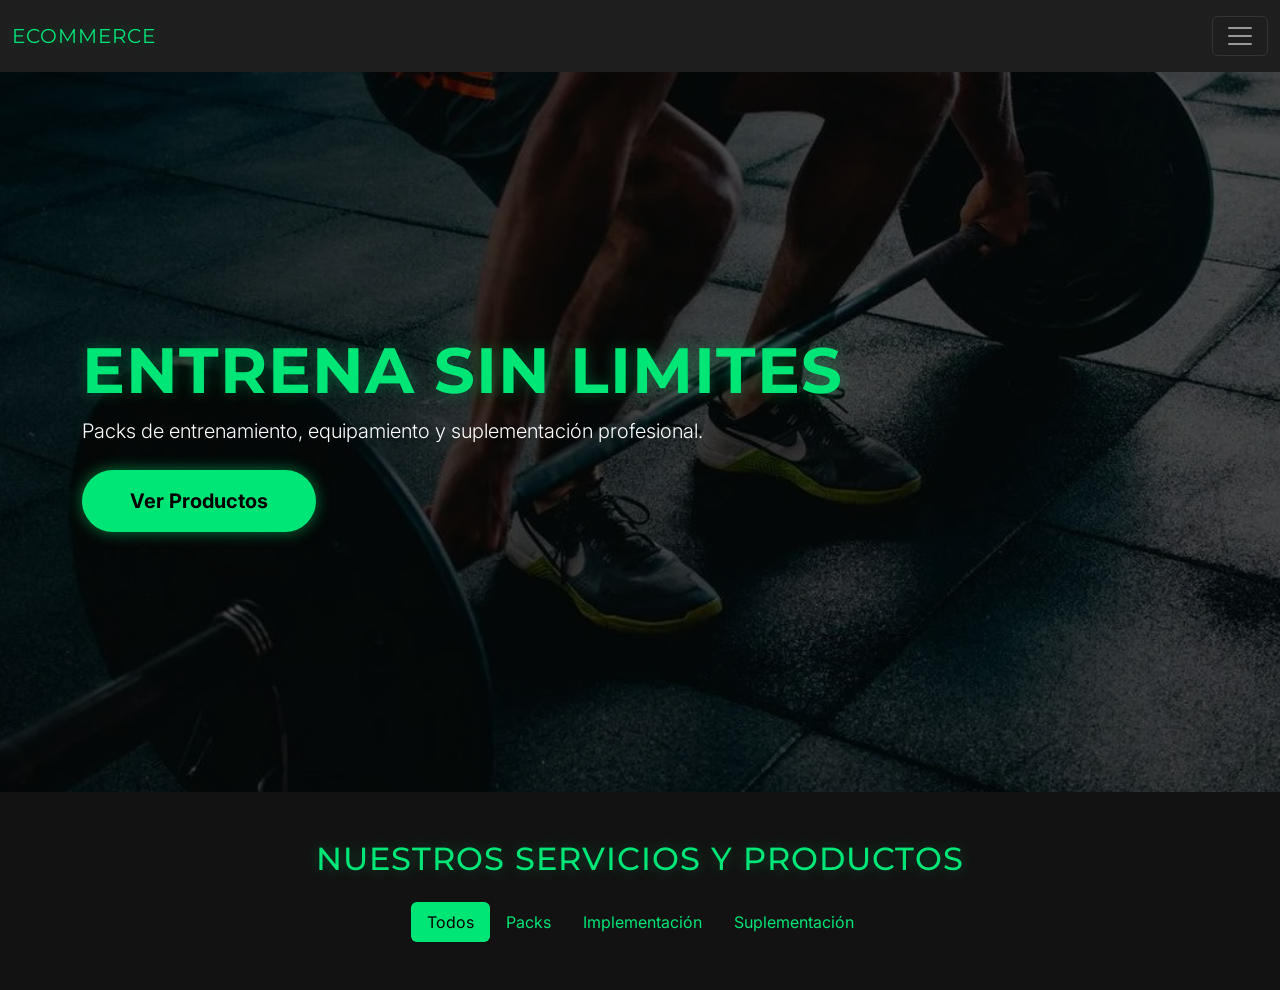
<file: index.html>
<!doctype html>
<html lang="en">
  <head>
    <meta charset="UTF-8" />
    <meta name="viewport" content="width=device-width, initial-scale=1.0" />
    <link
      rel="stylesheet"
      href="	https://cdn.jsdelivr.net/npm/bootstrap@5.3.8/dist/css/bootstrap.min.css"
    />
    <link rel="stylesheet" href="assets/css/main.css" />
    <link rel="stylesheet" href="assets/css/styles.css" />
    <title>Ecommerce</title>
  </head>
  <body>
    <!-- barra de navegacion -->
    <header>
      <nav class="navbar sticky-top navbar-dark">
        <div class="container-fluid">
          <a href="#" class="navbar-brand">Ecommerce</a>
          <button
            class="navbar-toggler"
            type="button"
            data-bs-toggle="collapse"
            data-bs-target="#navbarNav"
            aria-controls="navbarNav"
            aria-expanded="false"
            aria-label="Toggle navigation"
          >
            <!-- icono burger -->
            <span class="navbar-toggler-icon"></span>
          </button>
        </div>
        <div class="collapse navbar-collapse" id="navbarNav">
          <ul class="navbar-nav me-auto mb-2 mx-2">
            <li class="nav-item">
              <a href="#" class="nav-link">Home</a>
            </li>
            <li class="nav-item">
              <a href="#" class="nav-link">Carrito</a>
            </li>
            <li class="nav-item">
              <a href="#" class="nav-link">Contacto</a>
            </li>
          </ul>
        </div>
      </nav>
    </header>
    <!-- seccion hero -->
    <section
      class="hero-section d-flex align-items-center justify-content-center text-white px-4"
    >
      <div class="overlay"></div>
      <div class="container position-relative">
        <h1 class="display-3 fw-bold">Entrena sin limites</h1>
        <p class="lead mb-4">
          Packs de entrenamiento, equipamiento y suplementación profesional.
        </p>
        <div>
          <button
            type="button"
            id="btn-ver-productos"
            class="btn btn-primary btn-lg px-5 py-3 rounded-pill text-centers"
          >
            Ver Productos
          </button>
        </div>
      </div>
    </section>

    <!-- seccion de productos -->
    <main class="container-fluid my-5">
      <h2 class="text-center mb-4">Nuestros Servicios y Productos</h2>
      <ul
        class="nav nav-pills justify-content-center mb-4"
        id="filtro-categorias"
      >
        <li class="nav-item">
          <button type="button" class="nav-link active" data-categoria="todos">
            Todos
          </button>
        </li>
        <li class="nav-item">
          <button type="button" class="nav-link" data-categoria="pack">
            Packs
          </button>
        </li>
        <li class="nav-item">
          <button
            type="button"
            class="nav-link"
            data-categoria="implementacion"
          >
            Implementación
          </button>
        </li>
        <li class="nav-item">
          <button
            type="button"
            class="nav-link"
            data-categoria="suplementacion"
          >
            Suplementación
          </button>
        </li>
      </ul>
      <div class="row row-cols-1 g-4" id="contenedor-productos"></div>
    </main>

    <!-- CDN bootstrap -->
    <script
      src="https://cdn.jsdelivr.net/npm/@popperjs/core@2.11.8/dist/umd/popper.min.js"
      integrity="sha384-I7E8VVD/ismYTF4hNIPjVp/Zjvgyol6VFvRkX/vR+Vc4jQkC+hVqc2pM8ODewa9r"
      crossorigin="anonymous"
    ></script>
    <script
      src="https://cdn.jsdelivr.net/npm/bootstrap@5.3.8/dist/js/bootstrap.min.js"
      integrity="sha384-G/EV+4j2dNv+tEPo3++6LCgdCROaejBqfUeNjuKAiuXbjrxilcCdDz6ZAVfHWe1Y"
      crossorigin="anonymous"
    ></script>
    <script src="assets/js/app.js"></script>
  </body>
</html>
</file>
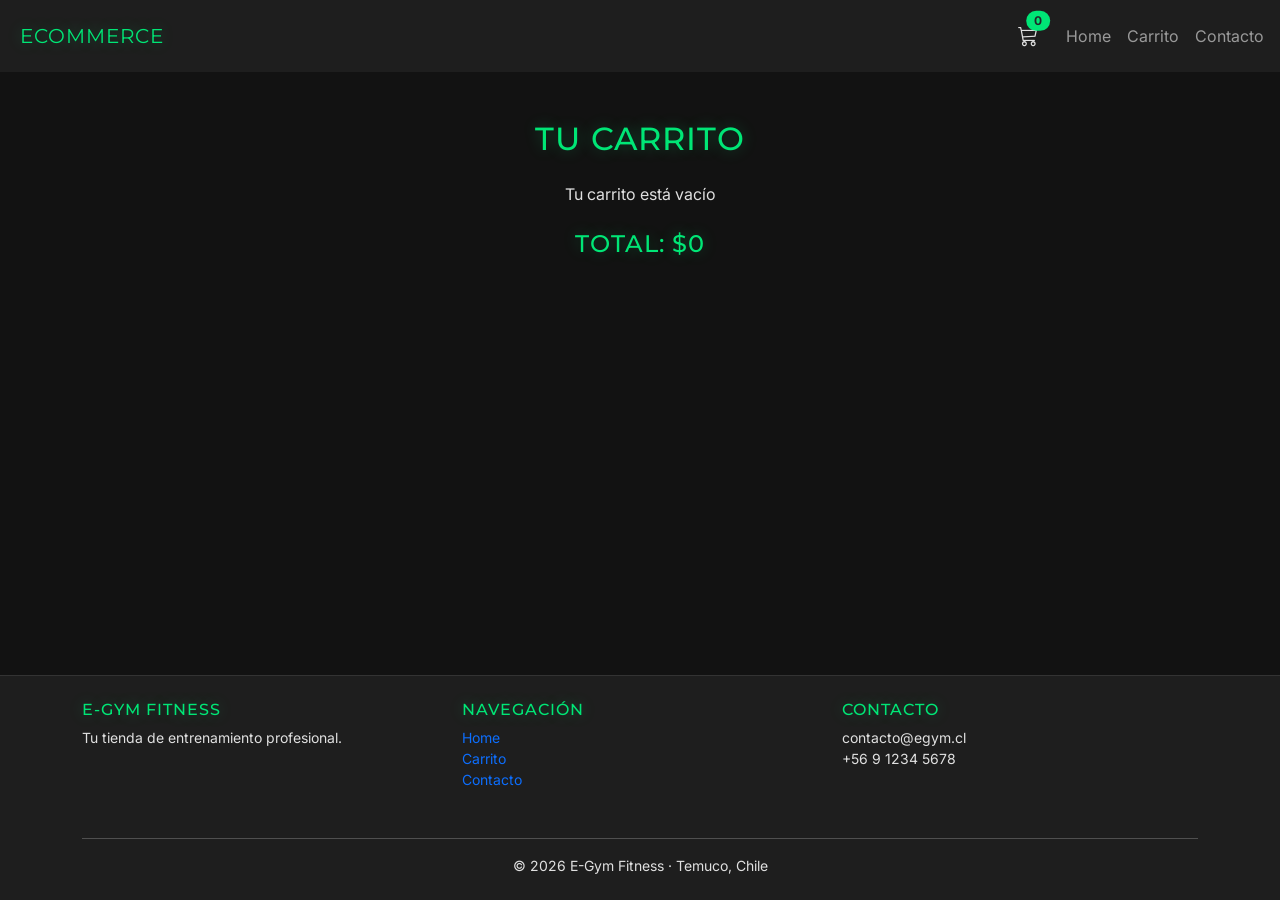
<file: carrito.html>
<!doctype html>
<html lang="es">
  <head>
    <meta charset="UTF-8" />
    <meta name="viewport" content="width=device-width, initial-scale=1.0" />
    <link
      rel="stylesheet"
      href="	https://cdn.jsdelivr.net/npm/bootstrap@5.3.8/dist/css/bootstrap.min.css"
    />
    <link
      rel="stylesheet"
      href="https://cdn.jsdelivr.net/npm/bootstrap-icons@1.11.0/font/bootstrap-icons.css"
    />
    <link rel="stylesheet" href="assets/css/main.css" />
    <link rel="stylesheet" href="assets/css/styles.css" />
    <title>Carrito</title>
  </head>
  <body class="d-flex flex-column min-vh-100">
    <!-- barra de navegacion -->
    <header>
      <nav class="navbar navbar-expand-lg sticky-top navbar-dark px-2">
        <div class="container-fluid">
          <a href="index.html" class="navbar-brand">Ecommerce</a>
          <!-- contador carrito -->
          <div class="position-relative">
            <i class="bi bi-cart3 fs-5"></i>
            <span
              class="badge bg-primary text-dark position-absolute top-0 start-100 translate-middle rounded-pill"
              id="contador-carrito"
              >0</span
            >
          </div>
          <button
            class="navbar-toggler"
            type="button"
            data-bs-toggle="collapse"
            data-bs-target="#navbarNav"
            aria-controls="navbarNav"
            aria-expanded="false"
            aria-label="Toggle navigation"
          >
            <!-- icono burger -->
            <span class="navbar-toggler-icon"></span>
          </button>
        </div>
        <div class="collapse navbar-collapse" id="navbarNav">
          <ul class="navbar-nav me-auto mb-2 mx-2 mb-lg-0">
            <li class="nav-item">
              <a href="index.html" class="nav-link">Home</a>
            </li>
            <li class="nav-item">
              <a href="carrito.html" class="nav-link">Carrito</a>
            </li>
            <li class="nav-item">
              <a href="contacto.html" class="nav-link">Contacto</a>
            </li>
          </ul>
        </div>
      </nav>
    </header>

    <main class="container my-5 flex-grow-1">
      <h2 class="text-center mb-4">Tu Carrito</h2>
      <div id="lista-carrito">
        <!-- JS renderiza aquí -->
      </div>
      <div class="text-center mt-4">
        <h4>Total: <span id="total-carrito" class="text-primary">$0</span></h4>
      </div>
    </main>

    <!-- footers -->
    <footer class="py-4 mt-5">
      <div class="container">
        <div class="row text-center text-md-start">
          <div class="col-12 col-md-4 mb-3">
            <h6>E-Gym Fitness</h6>
            <p class="small">Tu tienda de entrenamiento profesional.</p>
          </div>
          <div class="col-12 col-md-4 mb-3">
            <h6>Navegación</h6>
            <ul class="list-unstyled small">
              <li>
                <a href="index.html" class="text-decoration-none">Home</a>
              </li>
              <li>
                <a href="carrito.html" class="text-decoration-none">Carrito</a>
              </li>
              <li>
                <a href="contacto.html" class="text-decoration-none"
                  >Contacto</a
                >
              </li>
            </ul>
          </div>
          <div class="col-12 col-md-4 mb-3">
            <h6>Contacto</h6>
            <p class="small mb-0">contacto@egym.cl</p>
            <p class="small">+56 9 1234 5678</p>
          </div>
        </div>
        <hr />
        <p class="text-center small mb-0">
          © 2026 E-Gym Fitness · Temuco, Chile
        </p>
      </div>
    </footer>

    <!-- CDN bootstrap y scrip-->
    <script
      src="https://cdn.jsdelivr.net/npm/@popperjs/core@2.11.8/dist/umd/popper.min.js"
      integrity="sha384-I7E8VVD/ismYTF4hNIPjVp/Zjvgyol6VFvRkX/vR+Vc4jQkC+hVqc2pM8ODewa9r"
      crossorigin="anonymous"
    ></script>
    <script
      src="https://cdn.jsdelivr.net/npm/bootstrap@5.3.8/dist/js/bootstrap.min.js"
      integrity="sha384-G/EV+4j2dNv+tEPo3++6LCgdCROaejBqfUeNjuKAiuXbjrxilcCdDz6ZAVfHWe1Y"
      crossorigin="anonymous"
    ></script>
    <script src="assets/js/utils.js"></script>
    <script src="assets/js/carrito.js"></script>
  </body>
</html>
</file>
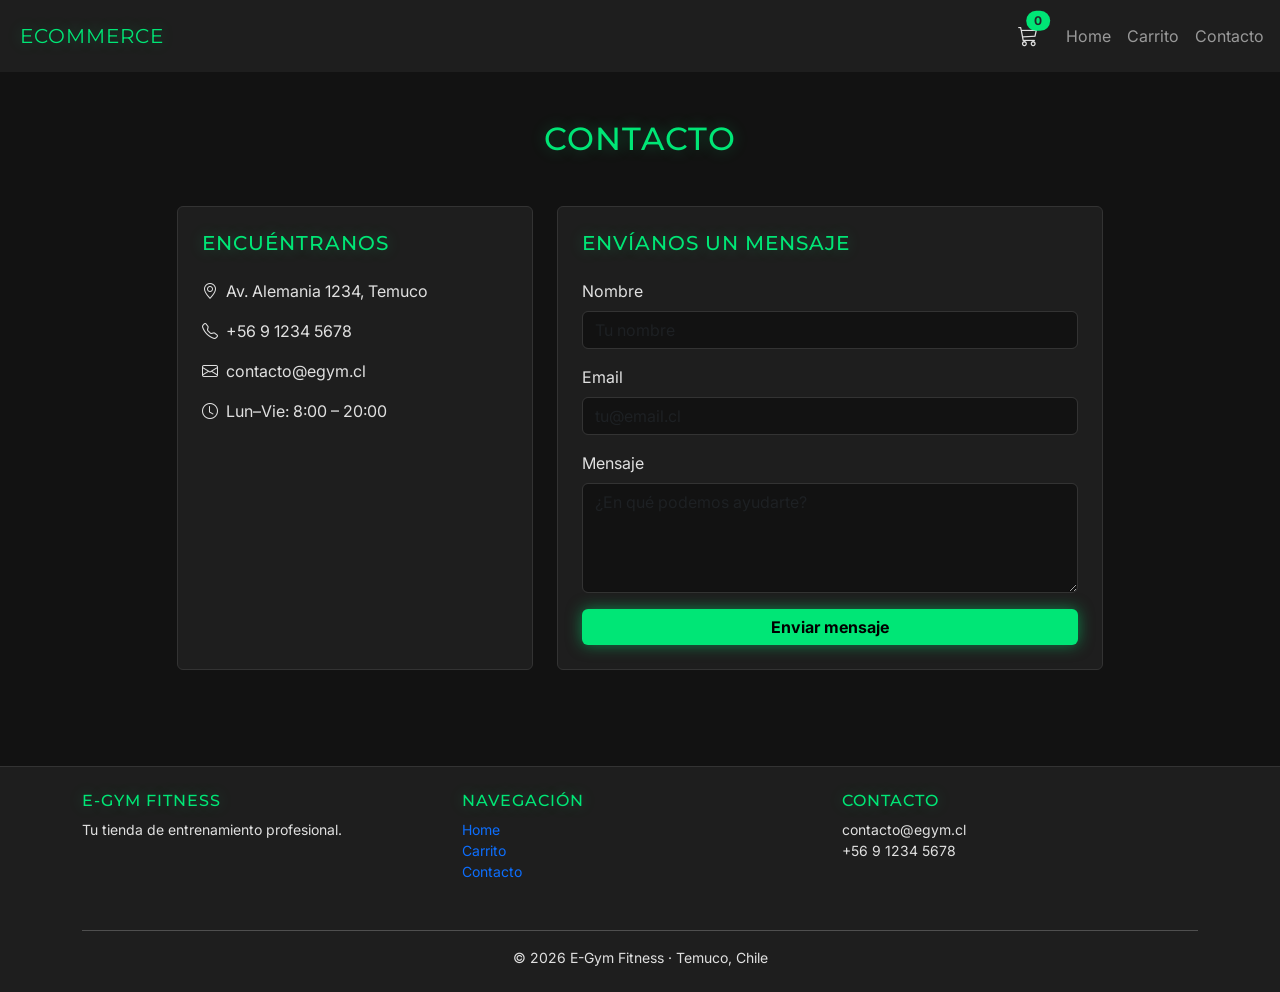
<file: contacto.html>
<!doctype html>
<html lang="es">
  <head>
    <meta charset="UTF-8" />
    <meta name="viewport" content="width=device-width, initial-scale=1.0" />
    <title>Contacto</title>
    <link
      rel="stylesheet"
      href="	https://cdn.jsdelivr.net/npm/bootstrap@5.3.8/dist/css/bootstrap.min.css"
    />
    <link
      rel="stylesheet"
      href="https://cdn.jsdelivr.net/npm/bootstrap-icons@1.11.0/font/bootstrap-icons.css"
    />
    <link rel="stylesheet" href="assets/css/main.css" />
    <link rel="stylesheet" href="assets/css/styles.css" />
  </head>
  <body class="d-flex flex-column min-vh-100">
    <!-- barra de navegacion -->
    <header>
      <nav class="navbar navbar-expand-lg sticky-top navbar-dark px-2">
        <div class="container-fluid">
          <a href="index.html" class="navbar-brand">Ecommerce</a>
          <!-- contador carrito -->
          <div class="position-relative">
            <i class="bi bi-cart3 fs-5"></i>
            <span
              class="badge bg-primary text-dark position-absolute top-0 start-100 translate-middle rounded-pill"
              id="contador-carrito"
              >0</span
            >
          </div>
          <button
            class="navbar-toggler"
            type="button"
            data-bs-toggle="collapse"
            data-bs-target="#navbarNav"
            aria-controls="navbarNav"
            aria-expanded="false"
            aria-label="Toggle navigation"
          >
            <!-- icono burger -->
            <span class="navbar-toggler-icon"></span>
          </button>
        </div>
        <div class="collapse navbar-collapse" id="navbarNav">
          <ul class="navbar-nav me-auto mb-2 mx-2 mb-lg-0">
            <li class="nav-item">
              <a href="index.html" class="nav-link">Home</a>
            </li>
            <li class="nav-item">
              <a href="carrito.html" class="nav-link">Carrito</a>
            </li>
            <li class="nav-item">
              <a href="#" class="nav-link">Contacto</a>
            </li>
          </ul>
        </div>
      </nav>
    </header>

    <main class="container my-5 flex-grow-1">
      <h2 class="text-center mb-5">Contacto</h2>
      <div class="row justify-content-center g-4">
        <!-- datos de contacto -->
        <div class="col-12 col-md-4">
          <div class="card h-100 p-4">
            <h5 class="mb-4">Encuéntranos</h5>
            <p><i class="bi bi-geo-alt me-2"></i>Av. Alemania 1234, Temuco</p>
            <p><i class="bi bi-telephone me-2"></i>+56 9 1234 5678</p>
            <p><i class="bi bi-envelope me-2"></i>contacto@egym.cl</p>
            <p><i class="bi bi-clock me-2"></i>Lun–Vie: 8:00 – 20:00</p>
          </div>
        </div>

        <!-- formulario -->
        <div class="col-12 col-md-6">
          <div class="card p-4">
            <h5 class="mb-4">Envíanos un mensaje</h5>
            <div class="mb-3">
              <label class="form-label">Nombre</label>
              <input type="text" class="form-control" placeholder="Tu nombre" />
            </div>
            <div class="mb-3">
              <label class="form-label">Email</label>
              <input
                type="email"
                class="form-control"
                placeholder="tu@email.cl"
              />
            </div>
            <div class="mb-3">
              <label class="form-label">Mensaje</label>
              <textarea
                class="form-control"
                rows="4"
                placeholder="¿En qué podemos ayudarte?"
              ></textarea>
            </div>
            <button class="btn btn-primary w-100">Enviar mensaje</button>
          </div>
        </div>
      </div>
    </main>

    <!-- footers -->
    <footer class="py-4 mt-5">
      <div class="container">
        <div class="row text-center text-md-start">
          <div class="col-12 col-md-4 mb-3">
            <h6>E-Gym Fitness</h6>
            <p class="small">Tu tienda de entrenamiento profesional.</p>
          </div>
          <div class="col-12 col-md-4 mb-3">
            <h6>Navegación</h6>
            <ul class="list-unstyled small">
              <li>
                <a href="index.html" class="text-decoration-none">Home</a>
              </li>
              <li>
                <a href="carrito.html" class="text-decoration-none">Carrito</a>
              </li>
              <li>
                <a href="contacto.html" class="text-decoration-none"
                  >Contacto</a
                >
              </li>
            </ul>
          </div>
          <div class="col-12 col-md-4 mb-3">
            <h6>Contacto</h6>
            <p class="small mb-0">contacto@egym.cl</p>
            <p class="small">+56 9 1234 5678</p>
          </div>
        </div>
        <hr />
        <p class="text-center small mb-0">
          © 2026 E-Gym Fitness · Temuco, Chile
        </p>
      </div>
    </footer>
    <!-- CDN bootstrap y scrip-->
    <script
      src="https://cdn.jsdelivr.net/npm/@popperjs/core@2.11.8/dist/umd/popper.min.js"
      integrity="sha384-I7E8VVD/ismYTF4hNIPjVp/Zjvgyol6VFvRkX/vR+Vc4jQkC+hVqc2pM8ODewa9r"
      crossorigin="anonymous"
    ></script>
    <script
      src="https://cdn.jsdelivr.net/npm/bootstrap@5.3.8/dist/js/bootstrap.min.js"
      integrity="sha384-G/EV+4j2dNv+tEPo3++6LCgdCROaejBqfUeNjuKAiuXbjrxilcCdDz6ZAVfHWe1Y"
      crossorigin="anonymous"
    ></script>
    <script src="assets/js/utils.js"></script>
    <script src="assets/js/app.js"></script>
  </body>
</html>
</file>
<file: assets/css/main.css>
@import url("https://fonts.googleapis.com/css2?family=Inter:wght@400;500&family=Montserrat:wght@700&display=swap");

:root {
  /* Paleta de colores */
  --bs-body-bg: #121212;
  --bs-body-color: #e0e0e0;
  --bs-primary: #00e676;
  --bs-primary-rgb: 0, 230, 118;
  --bs-primary-hover: #00c864;

  /* Superficies -  */
  --bs-surface-bg: #1e1e1e;
  --bs-border-color: #333333;

  /* Tipografía  */
  --bs-body-font-family: "Inter", sans-serif;
  --bs-heading-font-family: "Montserrat", sans-serif;
}

h1,
h2,
h3,
h4,
h5,
h6,
.navbar-brand {
  font-family: var(--bs-heading-font-family);
  color: var(--bs-primary);
  text-transform: uppercase;
  letter-spacing: 1px;
  text-shadow: 0 0 15px rgba(var(--bs-primary-rgb), 0.3);
}

body {
  font-family: var(--bs-body-font-family);
}
</file>
<file: assets/css/styles.css>
/* boton */
.btn-primary {
  background-color: var(--bs-primary) !important;
  font-weight: 700;
  border: none;
  color: #000;
  transition: all 0.3s ease;
  box-shadow: 0 0 15px rgba(var(--bs-primary-rgb), 0.5);
}
.btn-primary:hover {
  background-color: var(--bs-primary-hover);
  box-shadow: 0 0 25px rgba(var(--bs-primary-rgb), 0.7);
  transform: translateY(-2px);
}

/* hero */

.hero-section {
  position: relative;
  height: 80vh;
  background-image: url("../img/hero-fitness.webp");
  background-size: cover;
  background-position: center;
  background-attachment: fixed;
}

.overlay {
  position: absolute;
  top: 0;
  left: 0;
  width: 100%;
  height: 100%;
  background-color: rgba(0, 0, 0, 0.7);
}

/* barra naveacion */
.navbar {
  background-color: var(--bs-surface-bg);
  padding: 1rem 0;
}

/* navegacion por categoria */
#filtro-categorias .nav-link {
  color: var(--bs-primary);
}

#filtro-categorias .nav-link.active {
  background-color: var(--bs-primary);
  color: #000;
}

/* card */
.card {
  background-color: var(--bs-surface-bg);
  border: 1px solid var(--bs-border-color);
}
.card .card-title {
  color: var(--bs-primary);
  text-shadow: 0 0 15px rgba(var(--bs-primary-rgb), 0.3);
}

.card:hover {
  background-color: var(--bs-border-color);
  box-shadow: 0 0 25px rgba(255, 255, 255, 0.022);
  transform: translateY(-2px);
}

footer {
  background-color: var(--bs-surface-bg);
  border-top: 1px solid var(--bs-border-color);
  color: var(--bs-body-color);
}
</file>
